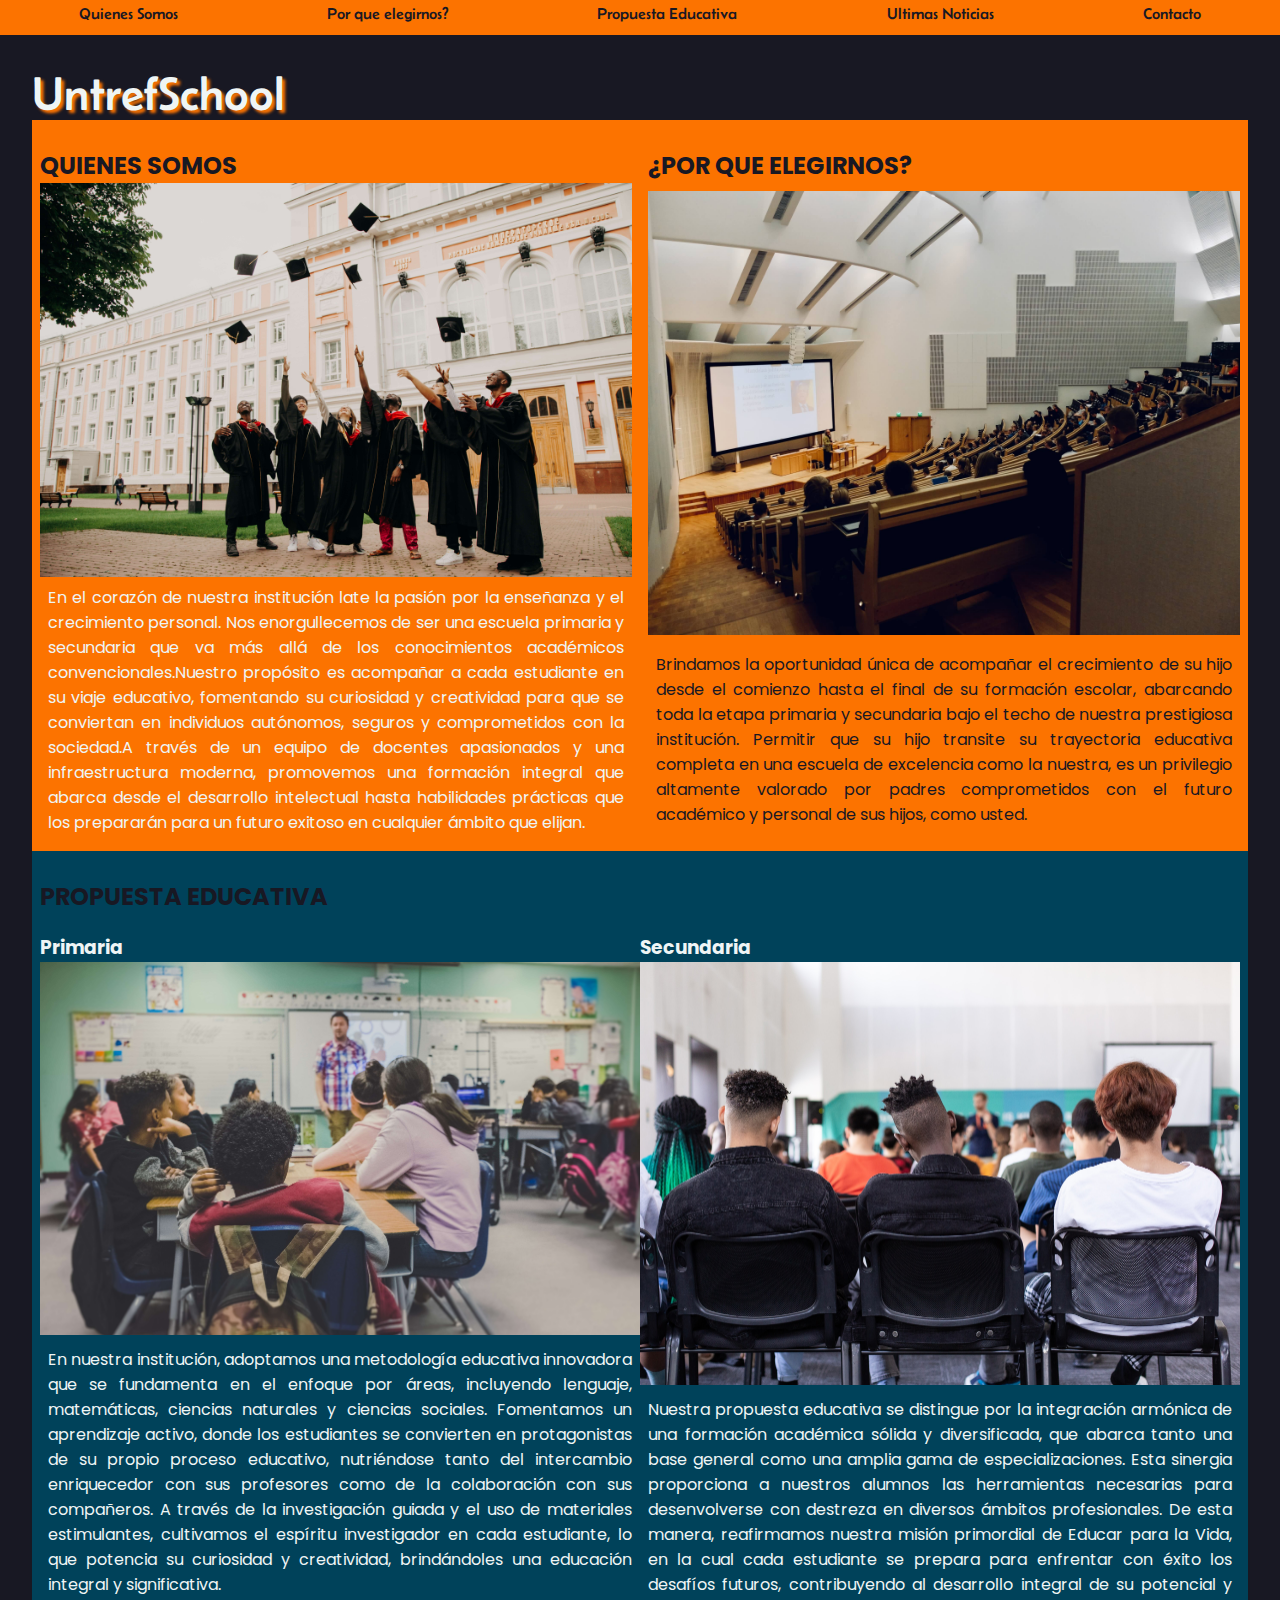
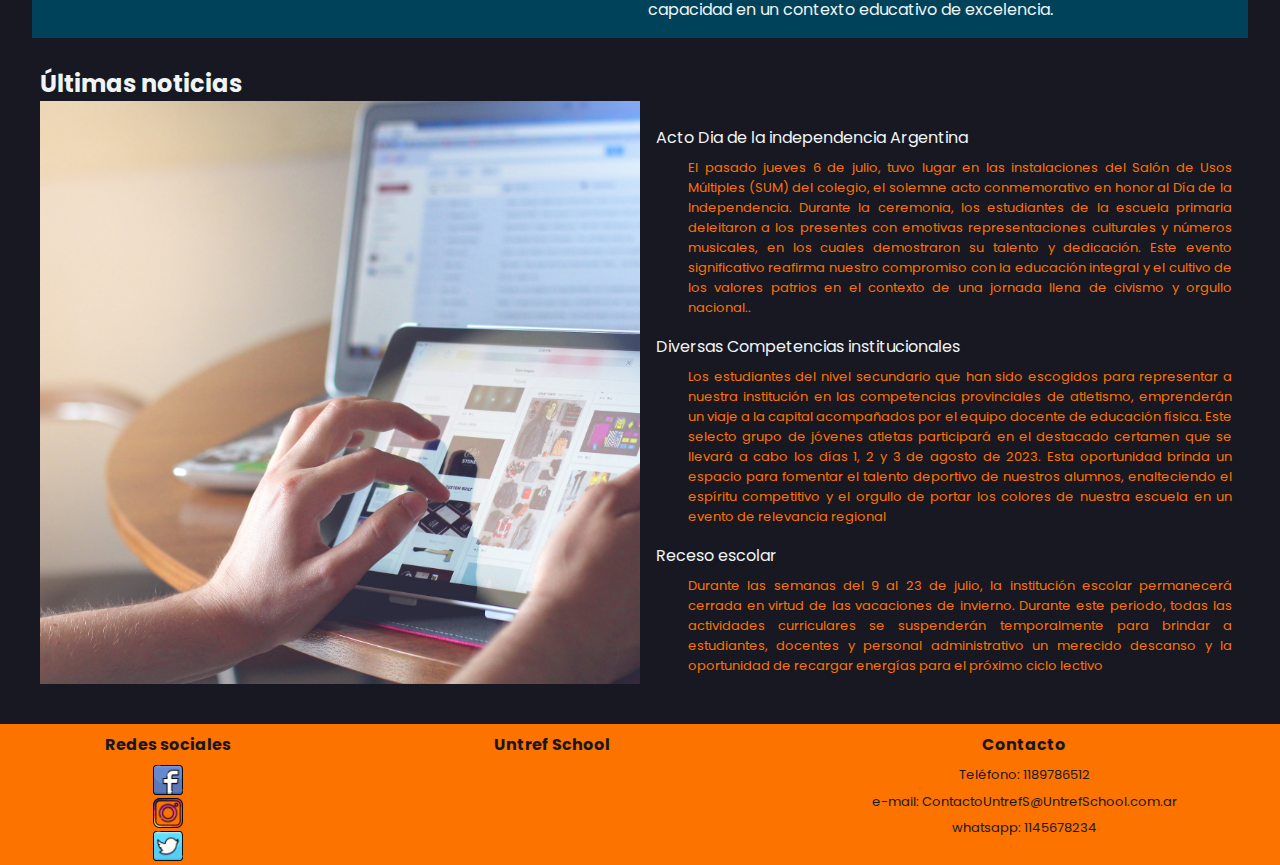
<file: index.html>
<!DOCTYPE html>
<html lang="es">
  <head>
    <meta charset="UTF-8" />
    <meta name="viewport" content="width=device-width, initial-scale=1.0" />
    <meta name="description" content="Untref School" />
    <meta name="author" content="Fernando Luis Garcia" />
    <title>UNTREF School</title>
    <link rel="icon" type="image/png" href="img/gorrito.png" />
    <link rel="stylesheet" href="css/style.css" />
    <link rel="preconnect" href="https://fonts.googleapis.com" />
    <link rel="preconnect" href="https://fonts.gstatic.com" crossorigin />
    <link
      href="https://fonts.googleapis.com/css2?family=Belanosima:wght@400;600;700&display=swap"
      rel="stylesheet"
    />
    <link rel="preconnect" href="https://fonts.googleapis.com" />
    <link rel="preconnect" href="https://fonts.gstatic.com" crossorigin />
    <link
      href="https://fonts.googleapis.com/css2?family=Poppins:ital,wght@0,400;0,700;1,400&display=swap"
      rel="stylesheet"
    />
  </head>
  <body>
    <header>
      <nav class="nav">
        <a href="#quienes-somos">Quienes Somos</a>
        <a href="#por-que-elegirnos">Por que elegirnos?</a>
        <a href="#propuesta-educativa">Propuesta Educativa</a>
        <a href="#ultimas-noticias">Ultimas Noticias</a>
        <a href="contacto.html">Contacto</a>
      </nav>
    </header>

    <main>
      <section class="Portada" id="portada">
        <h1>UntrefSchool</h1>
      </section>

      <section class="quienes-somos" id="quienes-somos">
        <h2>QUIENES SOMOS</h2>
        <img src="img/quienes-somos.jpg" alt="Estudiantes graduados" />
        <p>
          En el corazón de nuestra institución late la pasión por la enseñanza y
          el crecimiento personal. Nos enorgullecemos de ser una escuela
          primaria y secundaria que va más allá de los conocimientos académicos
          convencionales.Nuestro propósito es acompañar a cada estudiante en su
          viaje educativo, fomentando su curiosidad y creatividad para que se
          conviertan en individuos autónomos, seguros y comprometidos con la
          sociedad.A través de un equipo de docentes apasionados y una
          infraestructura moderna, promovemos una formación integral que abarca
          desde el desarrollo intelectual hasta habilidades prácticas que los
          prepararán para un futuro exitoso en cualquier ámbito que elijan.
        </p>
      </section>

      <section class="por-que-elegirnos" id="por-que-elegirnos">
        <h2>¿POR QUE ELEGIRNOS?</h2>
        <img src="img/por-que-elegirnos.jpg" alt="Sala de estudios" />
        <p>
          Brindamos la oportunidad única de acompañar el crecimiento de su hijo
          desde el comienzo hasta el final de su formación escolar, abarcando
          toda la etapa primaria y secundaria bajo el techo de nuestra
          prestigiosa institución. Permitir que su hijo transite su trayectoria
          educativa completa en una escuela de excelencia como la nuestra, es un
          privilegio altamente valorado por padres comprometidos con el futuro
          académico y personal de sus hijos, como usted.
        </p>
      </section>

      <section class="propuesta-educativa" id="propuesta-educativa">
        <h2>PROPUESTA EDUCATIVA</h2>

        <div class="primaria">
          <h3>Primaria</h3>
          <img
            src="img/escuela-primaria.jpg"
            alt="Alumnos de escuela primaria"
          />
          <p>
            En nuestra institución, adoptamos una metodología educativa
            innovadora que se fundamenta en el enfoque por áreas, incluyendo
            lenguaje, matemáticas, ciencias naturales y ciencias sociales.
            Fomentamos un aprendizaje activo, donde los estudiantes se
            convierten en protagonistas de su propio proceso educativo,
            nutriéndose tanto del intercambio enriquecedor con sus profesores
            como de la colaboración con sus compañeros. A través de la
            investigación guiada y el uso de materiales estimulantes, cultivamos
            el espíritu investigador en cada estudiante, lo que potencia su
            curiosidad y creatividad, brindándoles una educación integral y
            significativa.
          </p>
        </div>

        <div class="secundaria">
          <h3 class="h3-2">Secundaria</h3>
          <img
            class="img-2"
            src="img/escuela-secundaria.jpg"
            alt="alumnos de escuela secundaria"
          />
          <p class="p-2">
            Nuestra propuesta educativa se distingue por la integración armónica
            de una formación académica sólida y diversificada, que abarca tanto
            una base general como una amplia gama de especializaciones. Esta
            sinergia proporciona a nuestros alumnos las herramientas necesarias
            para desenvolverse con destreza en diversos ámbitos profesionales.
            De esta manera, reafirmamos nuestra misión primordial de Educar para
            la Vida, en la cual cada estudiante se prepara para enfrentar con
            éxito los desafíos futuros, contribuyendo al desarrollo integral de
            su potencial y capacidad en un contexto educativo de excelencia.
          </p>
        </div>
      </section>

      <section class="ultimas-noticias" id="ultimas-noticias">
        <h2>Últimas noticias</h2>
        <img src="img/noticias.jpg" alt="noticias" />
        <dl>
          <dt>Acto Dia de la independencia Argentina</dt>
          <dd>
            El pasado jueves 6 de julio, tuvo lugar en las instalaciones del
            Salón de Usos Múltiples (SUM) del colegio, el solemne acto
            conmemorativo en honor al Día de la Independencia. Durante la
            ceremonia, los estudiantes de la escuela primaria deleitaron a los
            presentes con emotivas representaciones culturales y números
            musicales, en los cuales demostraron su talento y dedicación. Este
            evento significativo reafirma nuestro compromiso con la educación
            integral y el cultivo de los valores patrios en el contexto de una
            jornada llena de civismo y orgullo nacional..
          </dd>
          <dt>Diversas Competencias institucionales</dt>
          <dd>
            Los estudiantes del nivel secundario que han sido escogidos para
            representar a nuestra institución en las competencias provinciales
            de atletismo, emprenderán un viaje a la capital acompañados por el
            equipo docente de educación física. Este selecto grupo de jóvenes
            atletas participará en el destacado certamen que se llevará a cabo
            los días 1, 2 y 3 de agosto de 2023. Esta oportunidad brinda un
            espacio para fomentar el talento deportivo de nuestros alumnos,
            enalteciendo el espíritu competitivo y el orgullo de portar los
            colores de nuestra escuela en un evento de relevancia regional
          </dd>
          <dt>Receso escolar</dt>
          <dd>
            Durante las semanas del 9 al 23 de julio, la institución escolar
            permanecerá cerrada en virtud de las vacaciones de invierno. Durante
            este periodo, todas las actividades curriculares se suspenderán
            temporalmente para brindar a estudiantes, docentes y personal
            administrativo un merecido descanso y la oportunidad de recargar
            energías para el próximo ciclo lectivo
          </dd>
        </dl>
      </section>
    </main>

    <footer>
      <section class="redes">
        <h1>Redes sociales</h1>
        <a href="https://www.facebook.com/" target="_blank">
          <img src="img/facebook.png" alt="facebook" />
        </a>
        <a href="https://www.instagram.com/" target="_blank">
          <img src="img/instagram.png" alt="instagram" />
        </a>
        <a href="https://twitter.com/" target="_blank">
          <img src="img/twitter.png" alt="twitter" />
        </a>
      </section>

      <section>
        <h1 class="untrefschool">Untref School</h1>
        <iframe
          src="https://www.google.com/maps/embed?pb=!1m14!1m12!1m3!1d1638.7245067844256!2d-58.646939946066894!3d-34.76946999934984!2m3!1f0!2f0!3f0!3m2!1i1024!2i768!4f13.1!5e0!3m2!1ses-419!2sar!4v1689484128508!5m2!1ses-419!2sar"
          width="200"
          height="200"
          style="border: 0"
          allowfullscreen=""
          loading="lazy"
          referrerpolicy="no-referrer-when-downgrade"
        ></iframe>
      </section>

      <section>
        <h1>Contacto</h1>
        <p>Teléfono: 1189786512</p>
        <p>e-mail: ContactoUntrefS@UntrefSchool.com.ar</p>
        <p>whatsapp: 1145678234</p>
      </section>
    </footer>
  </body>
</html>
</file>
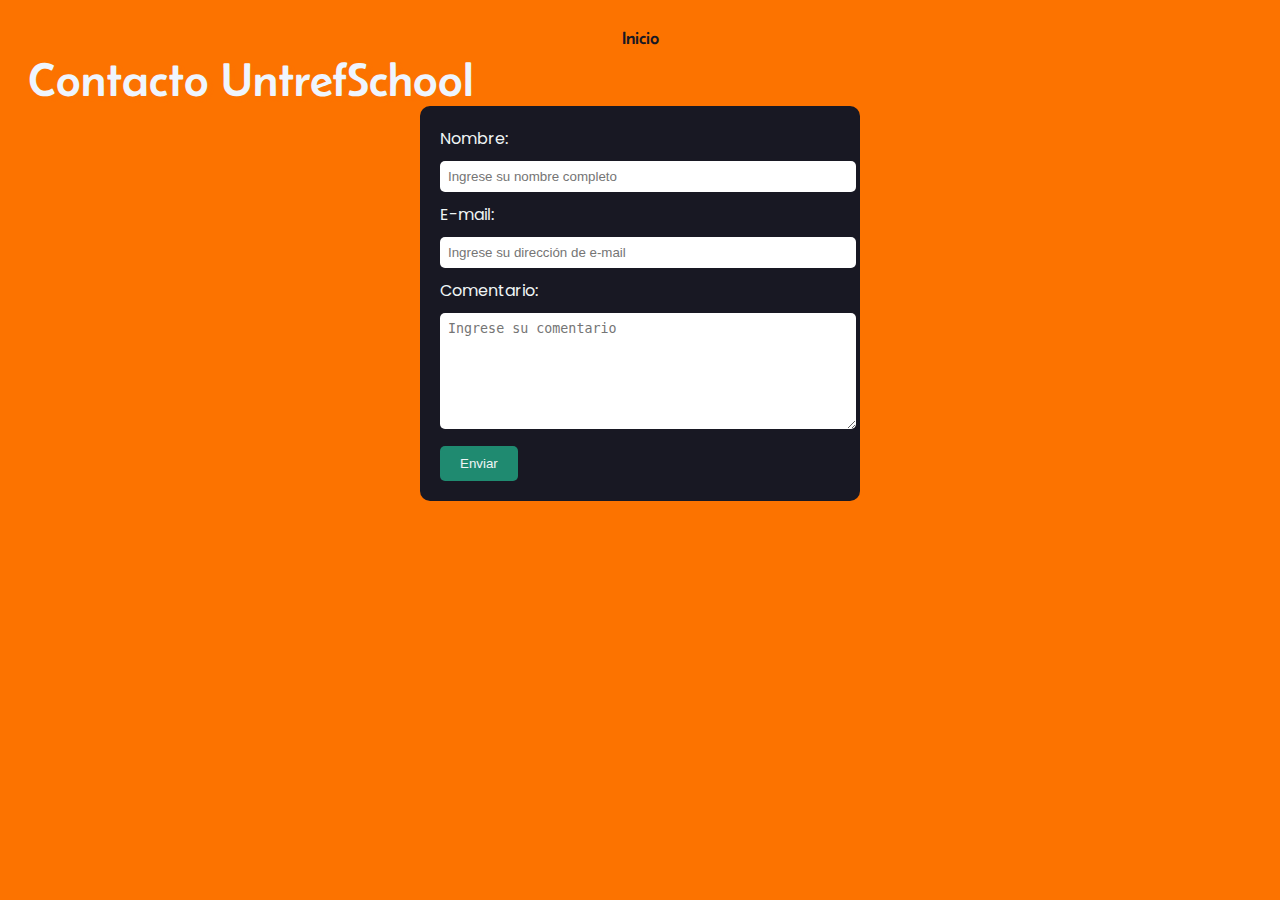
<file: contacto.html>
<!DOCTYPE html>
<html lang="es">
  <head>
    <meta charset="UTF-8" />
    <meta name="viewport" content="width=device-width, initial-scale=1.0" />
    <meta name="description" content="Untref School" />
    <meta name="author" content="Fernando Luis Garcia" />
    <title>Formulario Contacto</title>
    <link rel="stylesheet" href="css/style-contacto.css" />
    <link rel="icon" type="image/png" href="img/gorrito.png" />
    <link rel="stylesheet" href="css/style-contacto.css" />
    <link rel="preconnect" href="https://fonts.googleapis.com" />
    <link rel="preconnect" href="https://fonts.gstatic.com" crossorigin />
    <link
      href="https://fonts.googleapis.com/css2?family=Belanosima:wght@400;600;700&display=swap"
      rel="stylesheet"
    />
    <link rel="preconnect" href="https://fonts.googleapis.com" />
    <link rel="preconnect" href="https://fonts.gstatic.com" crossorigin />
    <link
      href="https://fonts.googleapis.com/css2?family=Poppins:ital,wght@0,400;0,700;1,400&display=swap"
      rel="stylesheet"
    />
  </head>
  <body>
    <header>
      <nav class="nav">
          <a href="index.html">Inicio</a>
      </nav>
  </header>
  <main>
    <section class="Portada">
        <h1>Contacto UntrefSchool</h1>
    </section>

    <section class="formulario">
        <form action="https://formsubmit.co/fernando179fg@gmail.com" method="POST">
            <label for="nombre">Nombre: </label>
            <input type="text" name="nombre" id="nombre" placeholder="Ingrese su nombre completo" required/>

            <label for="email">E-mail: </label>
            <input type="email" name="correo" id="email" placeholder="Ingrese su dirección de e-mail" required/>

            <label for="comentario">Comentario: </label>
            <textarea name="comentario" id="comentario" cols="30" rows="5" placeholder="Ingrese su comentario"></textarea>
            <button type="submit">Enviar</button>
        </form>
    </section>
</main>
</body>
</html>
</file>
<file: css/style.css>
body {
  margin: 0;
  background-color: #181823;
}

header nav {
  display: flex;
  width: 100%;
  justify-content: space-around;
  text-align: center;
}

a {
  text-decoration: none;
  color: #181823;
  font-family: "Belanosima", sans-serif;
  font-size: small;
  text-align: center;
}

.nav a:hover {
    color:#fc7300;
    transition-duration: 0.5s;
  }

header {
  display: grid;
  grid-template-columns: repeat(2 1fr);
  background-color:#fc7300;
  padding: 0.3em;
  position: sticky;
  top: 0%;
}



.Portada h1 {
  font-family: "Belanosima", sans-serif;
  font-size: 3em;
  font-weight: 400;
  margin: 0%;
  color:#EFF5F5;
  text-shadow: #fc7300 3px 3px 3px;
  align-items: end;
}

section h2 {
  font-family: "Poppins", sans-serif;
  color: #181823;
  margin-bottom: 0%;
}

section img {
    object-fit: cover;
    width: 100%;
  }

section p {
  font-family: "Poppins", sans-serif;
  text-align: justify;
  margin: 0.5em;
  font-size: small;
  color: #EFF5F5;
}

section h3 {
  font-family: "Poppins", sans-serif;
  color:#EFF5F5;
  margin-bottom: 0%;
}

.quienes-somos {
  background-color: #fc7300;
}

.por-que-elegirnos {
  background-color: #fc7300;
}

.por-que-elegirnos h2 {
  color: #181823;
}

.por-que-elegirnos p {
  color:#181823;
}

.propuesta-educativa {
  background-color: #00425a;
}

.ultimas-noticias {
  background-color: #181823;
}

.ultimas-noticias h2 {
  color: #EFF5F5;
}

.ultimas-noticias dt {
  font-family: "Poppins", sans-serif;
  text-align: justify;
  margin: 0.5em;
  margin-top: 1em;
  color: #EFF5F5;
}

.ultimas-noticias dd {
  font-family: "Poppins", sans-serif;
  text-align: justify;
  margin-top: 0;
  font-size: small;
  color: #fc7300;
}

.ultimas-noticias dl {
  margin: 0.5em;
}

footer {
  background-color: #fc7300;
  display: flex;
  flex-direction: row;
  justify-content: space-between;
  width: 100%;
  justify-items: center;
  text-align: center;
}

footer h1 {
  font-family: "Poppins", sans-serif;
  text-align: center;
  margin: 0.5em;
  font-size: small;
  color: #181823;
}

.untrefschool {
  color: #181823;
}

footer p {
  font-size: x-small;
  text-align: center;
  color: #181823;
}

.redes {
  display: flex;
  flex-direction: column;
}

footer img {
  width: 20px;
}

section iframe {
  width: 6em;
  height: 6em;
}

@media screen and (min-width: 768px) {
  header {
    height: 25px;
  }

  a {
    font-size: medium;
  }

  section p {
    font-size: medium;
  }

  .quienes-somos {
    padding: 0.5em;
    display: grid;
    grid-template-areas:
      "h2 h2"
      "img  p";
    grid-template-columns: 1fr 1fr;
  }

  .quienes-somos > h2 {
    grid-area: h2;
  }

  .quienes-somos p {
    font-size: medium;
  }

  .por-que-elegirnos {
    padding: 0.5em;
    display: grid;
    grid-template-areas:
      "h2 h2"
      "img p";
    grid-template-columns: 1fr 1fr;
  }

  .por-que-elegirnos > h2 {
    grid-area: h2;
  }

  .por-que-elegirnos p {
    font-size: medium;
  }

  .propuesta-educativa {
    padding: 0.5em;
    display: grid;
    grid-template-areas:
      "h2 h2"
      "h3 h3"
      "img p"
      "h3-2 h3-2"
      "img-2 p-2";
    grid-template-columns: 1fr 1fr;
  }

  .propuesta-educativa > h2 {
    grid-area: h2;
  }

  .propuesta-educativa > h3 {
    grid-area: h3;
  }

  .propuesta-educativa > img {
    grid-area: img;
  }

  .propuesta-educativa > p {
    grid-area: p;
  }

  .propuesta-educativa > .h3-2 {
    grid-area: h3-2;
  }

  .propuesta-educativa > .img-2 {
    grid-area: img-2;
  }

  .propuesta-educativa > .p-2 {
    grid-area: p-2;
  }

  .ultimas-noticias {
    padding: 0.5em;
    display: grid;
    grid-template-areas:
      "h2 h2"
      "img dl";
    grid-template-columns: 1fr 1fr;
  }

  .ultimas-noticias > h2 {
    grid-area: h2;
  }

  .ultimas-noticias > img {
    grid-area: img;
    height: 100%;
  }

  .ultimas-noticias > dl {
    grid-area: dl;
  }

  footer {
    justify-content: space-around;
  }

  footer h1 {
    font-size: medium;
  }

  footer p {
    font-size: small;
  }

  footer img {
    width: 30px;
  }

  section iframe {
    width: 15em;
    height: 6em;
  }
}

@media screen and (min-width: 1024px) {
  main {
    padding: 2em;
    display: grid;
    grid-template-areas:
      "portada portada"
      "quienes-somos por-que-elegirnos"
      "propuesta-educativa propuesta-educativa"
      "ultimas-noticias ultimas-noticias";
  }

  main > .Portada {
    grid-area: portada;
  }

  main > .quienes-somos {
    grid-area: quienes-somos;
  }

  main > .por-que-elegirnos {
    grid-area: por-que-elegirnos;
  }

  main > .propuesta-educativa {
    grid-area: propuesta-educativa;
  }

  main > .ultimas-noticias {
    grid-area: ultimas-noticias;
  }

  .quienes-somos {
    display: grid;
    grid-template-areas:
      "h2 h2"
      "img img"
      "p p";
  }

  .quienes-somos > h2 {
    grid-area: h2;
  }

  .quienes-somos > img {
    grid-area: img;
  }

  .quienes-somos > p {
    grid-area: p;
  }

  .por-que-elegirnos {
    display: grid;
    grid-template-areas:
      "h2 h2"
      "img img"
      "p p";
  }

  .por-que-elegirnos > h2 {
    grid-area: h2;
  }

  .por-que-elegirnos > img {
    grid-area: img;
  }

  .por-que-elegirnos > p {
    grid-area: p;
  }
}
</file>
<file: css/style-contacto.css>
body {
    font-family: 'Poppins', sans-serif;
    background-color: #FC7300;
    color: #EFF5F5;
    padding: 20px;
  }


  header nav a {
    display: flex;
    width: 100%;
    height: 25px;
    font-size: large;
    justify-content: space-around;
    text-align: center;
    text-decoration: none;
    color: #181823;
    font-family: 'Belanosima', sans-serif;
    font-size: large;
}


.Portada h1 {
    font-family: 'Belanosima', sans-serif;
    font-size: 3em;
    font-weight: 400;
    margin: 0%;
    color: #eff5fe;
    text-shadow: #fc7300 3px 3px 3px;
    align-items: end;
}


  h1, h2 {
    font-family: 'Belanosima', sans-serif;
  }

  
  .hidden-fields {
    display: none;
  }

  
  form {
    max-width: 400px;
    margin: 0 auto;
    background-color: #181823;
    padding: 20px;
    border-radius: 10px;
  }

  label {
    display: block;
    margin-bottom: 10px;
  }

  input[type="text"],
  input[type="email"],
  input[type="tel"],
  textarea {
    width: 100%;
    padding: 8px;
    margin-bottom: 10px;
    border-radius: 5px;
    border: none;
  }

  textarea {
    height: 100px;
  }

  button[type="submit"] {
    background-color: #1F8A70;
    color: #EFF5F5;
    padding: 10px 20px;
    border: none;
    border-radius: 5px;
    cursor: default;
  }

  button[type="submit"]:hover {
    background-color: #00425A;
  }
</file>
